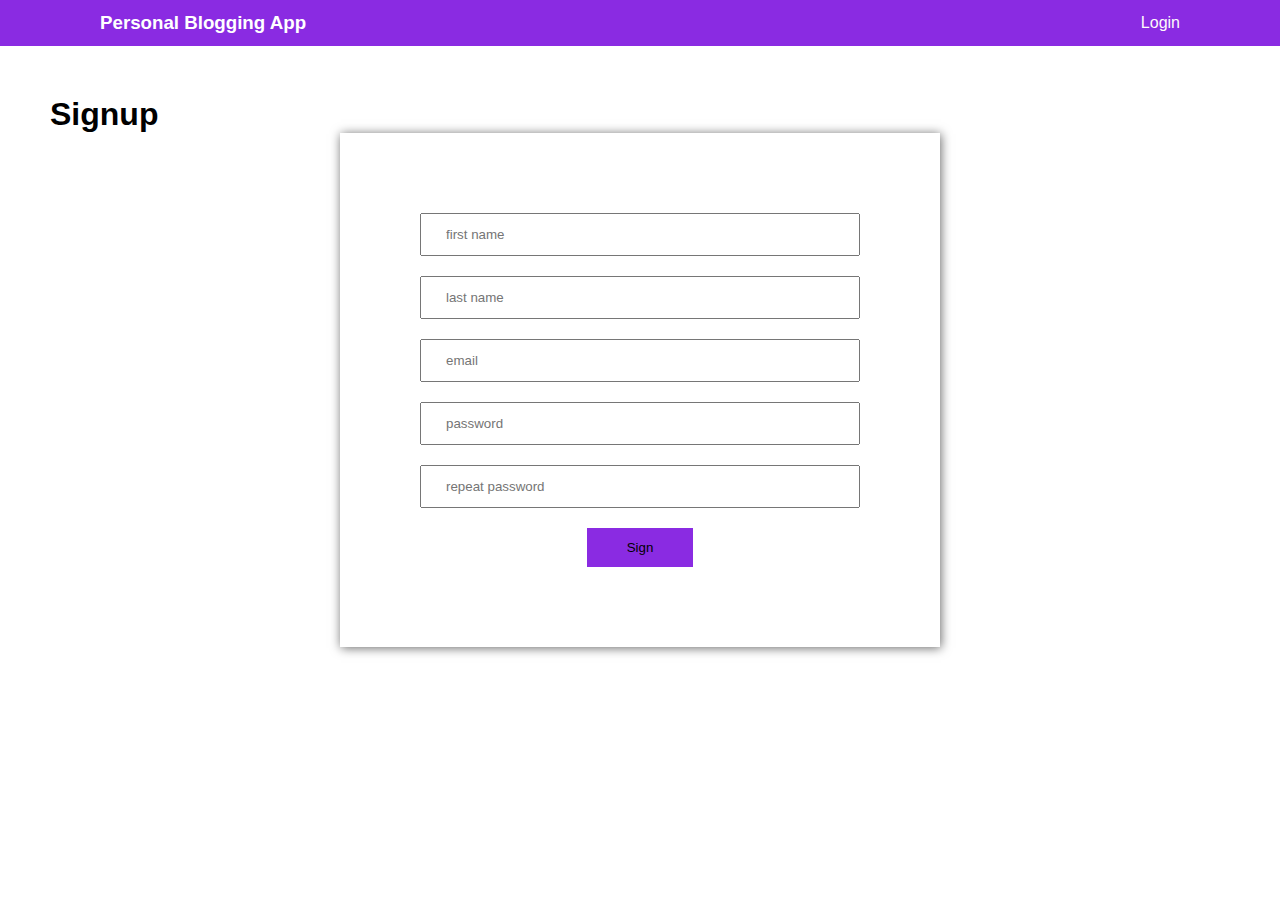
<file: index.html>
<!doctype html>
<html lang="en">

<head>
  <meta charset="utf-8">
  <meta name="viewport" content="width=device-width, initial-scale=1">
  <title>Bootstrap demo</title>
  <link rel="stylesheet" href="style.css">
</head>

<body>
  <div class="first">
    <h3>Personal Blogging App</h3>
    <a style="color: rgb(255, 250, 250); text-decoration: none;" href="./login.html">Login</a>
  </div>

  <div class="second">
    <h1>Signup</h1>
   
     <div class="styles-inner" style="max-width: 600px; width: 100%; display: flex;gap:20px; margin: 0 auto;padding:80px ;box-shadow: 1px 1px 10px rgba(0, 0, 0, 0.595); flex-direction: column; align-items: center;">
    <input type="text" style="width: 100%; padding: 12px 24px;" placeholder="first name">
    <input type="text" style="width: 100%; padding: 12px 24px;" placeholder="last name">
    <input type="text" style="width: 100%; padding: 12px 24px;" placeholder="email">
    <input type="text" style="width: 100%; padding: 12px 24px;" placeholder="password">
    <input type="text" style="width: 100%; padding: 12px 24px;" placeholder="repeat password">
    <button style="padding: 12px 40px; background: blueviolet; border: 0px;">Sign</button>
  </div>


  </div>




</body>

</html>
</file>
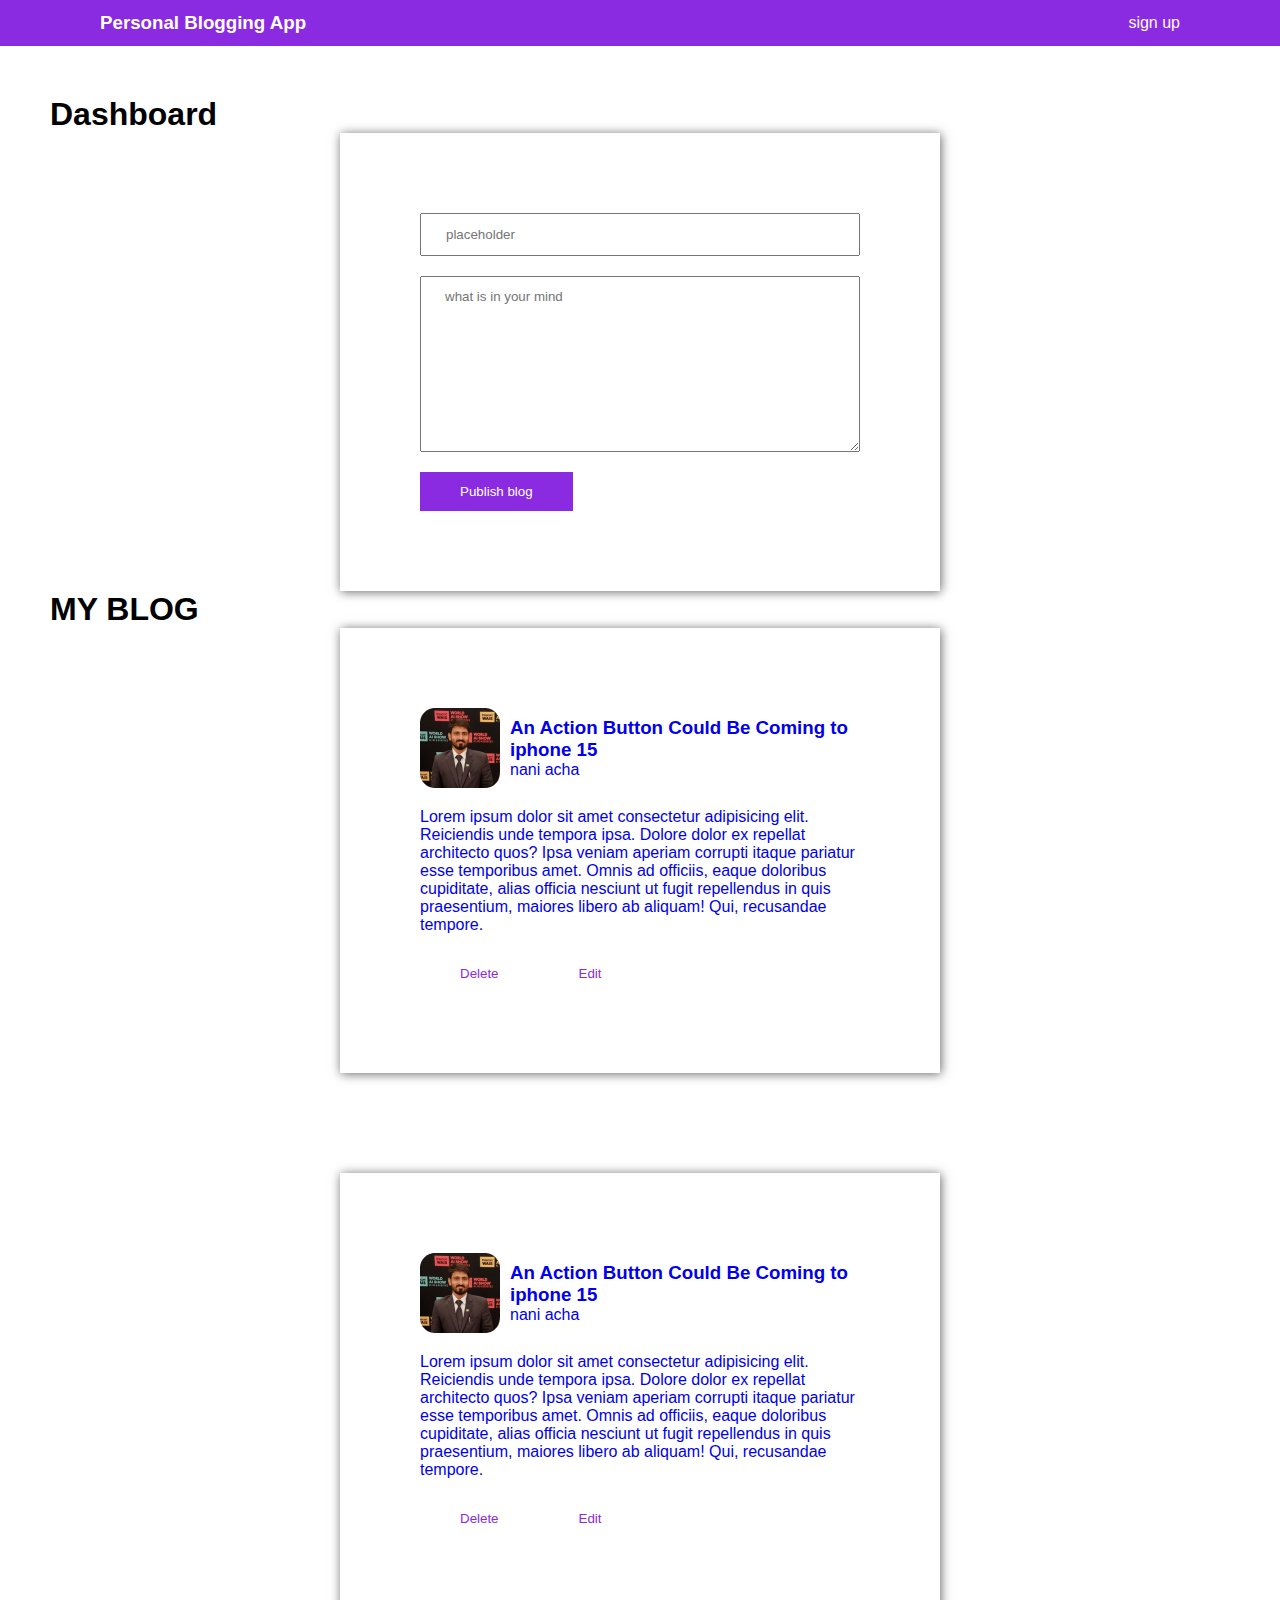
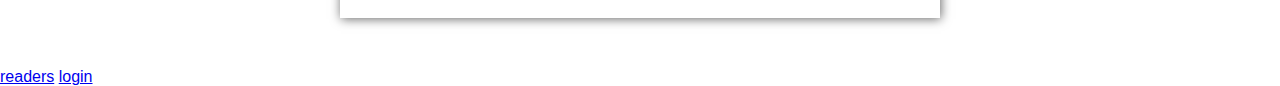
<file: dashboard.html>
<!DOCTYPE html>
<html lang="en">
  <head>
    <meta charset="utf-8" />
    <meta name="viewport" content="width=device-width, initial-scale=1" />
    <title>Bootstrap demo</title>
    <link rel="stylesheet" href="style.css" />
  </head>

  <body>
    <div class="first">
      <h3>Personal Blogging App</h3>
      <a
        style="color: rgb(255, 250, 250); text-decoration: none"
        href="./signup.html"
        >sign up</a
      >
    </div>

    <div class="second">
      <h1>Dashboard</h1>

      <div
        class="styles-inner"
        style="
          max-width: 600px;
          width: 100%;
          display: flex;
          gap: 20px;
          margin: 0 auto;
          padding: 80px;
          box-shadow: 1px 1px 10px rgba(0, 0, 0, 0.595);
          flex-direction: column;
          align-items: start;
        "
      >
        <input
          type="text"
          style="width: 100%; padding: 12px 24px"
          placeholder="placeholder"
        />
        <!-- <input type="text" style="width: 100%; padding: 12px 24px;" placeholder="password"> -->
        <textarea
          name=""
          id=""
          cols="30"
          rows="10"
          type="text"
          style="width: 100%; padding: 12px 24px"
          placeholder="what is in your mind"
        ></textarea>
        <button
          style="
            padding: 12px 40px;
            background: blueviolet;
            border: 0px;
            color: white;
          "
        >
          Publish blog
        </button>
      </div>
      <h1>MY BLOG</h1>

      <div style="display: flex; flex-direction: column; gap: 100px">
        <a
          href="./profile.html"
          class="styles-inner"
          style="
            max-width: 600px;
            width: 100%;
            display: flex;
            gap: 20px;
            text-decoration: none;

            margin: 0 auto;
            padding: 80px;
            box-shadow: 1px 1px 10px rgba(0, 0, 0, 0.595);
            flex-direction: column;
            align-items: start;
          "
        >
          <div style="display: flex; align-items: center; gap: 10px">
            <img src="./profile 4.png" alt="side-img" />
            <div>
              <h3>An Action Button Could Be Coming to iphone 15</h3>
              <p>nani acha</p>
            </div>
          </div>
          <p>
            Lorem ipsum dolor sit amet consectetur adipisicing elit. Reiciendis
            unde tempora ipsa. Dolore dolor ex repellat architecto quos? Ipsa
            veniam aperiam corrupti itaque pariatur esse temporibus amet. Omnis
            ad officiis, eaque doloribus cupiditate, alias officia nesciunt ut
            fugit repellendus in quis praesentium, maiores libero ab aliquam!
            Qui, recusandae tempore.
          </p>
          <div style="display: flex">
            <button
              style="
                padding: 12px 40px;
                background: transparent;
                border: 0px;
                color: blueviolet;
              "
            >
              Delete
            </button>
            <button
              style="
                padding: 12px 40px;
                background: transparent;
                border: 0px;
                color: blueviolet;
              "
            >
              Edit
            </button>
          </div>
        </a>
        <a
          href="./profile.html"
          class="styles-inner"
          style="
            max-width: 600px;
            width: 100%;
            display: flex;
            gap: 20px;
            margin: 0 auto;
            padding: 80px;
            box-shadow: 1px 1px 10px rgba(0, 0, 0, 0.595);
            flex-direction: column;
            align-items: start;
            text-decoration: none;
          "
        >
          <div style="display: flex; align-items: center; gap: 10px">
            <img src="./profile 4.png" alt="side-img" />
            <div>
              <h3>An Action Button Could Be Coming to iphone 15</h3>
              <p>nani acha</p>
            </div>
          </div>
          <p>
            Lorem ipsum dolor sit amet consectetur adipisicing elit. Reiciendis
            unde tempora ipsa. Dolore dolor ex repellat architecto quos? Ipsa
            veniam aperiam corrupti itaque pariatur esse temporibus amet. Omnis
            ad officiis, eaque doloribus cupiditate, alias officia nesciunt ut
            fugit repellendus in quis praesentium, maiores libero ab aliquam!
            Qui, recusandae tempore.
          </p>
          <div style="display: flex">
            <button
              style="
                padding: 12px 40px;
                background: transparent;
                border: 0px;
                color: blueviolet;
              "
            >
              Delete
            </button>
            <button
              style="
                padding: 12px 40px;
                background: transparent;
                border: 0px;
                color: blueviolet;
              "
            >
              Edit
            </button>
          </div>
        </a>
      </div>
    </div>
    <a href="readers.html">readers</a>
    <a href="login.html">login</a>
  </body>
</html>
</file>
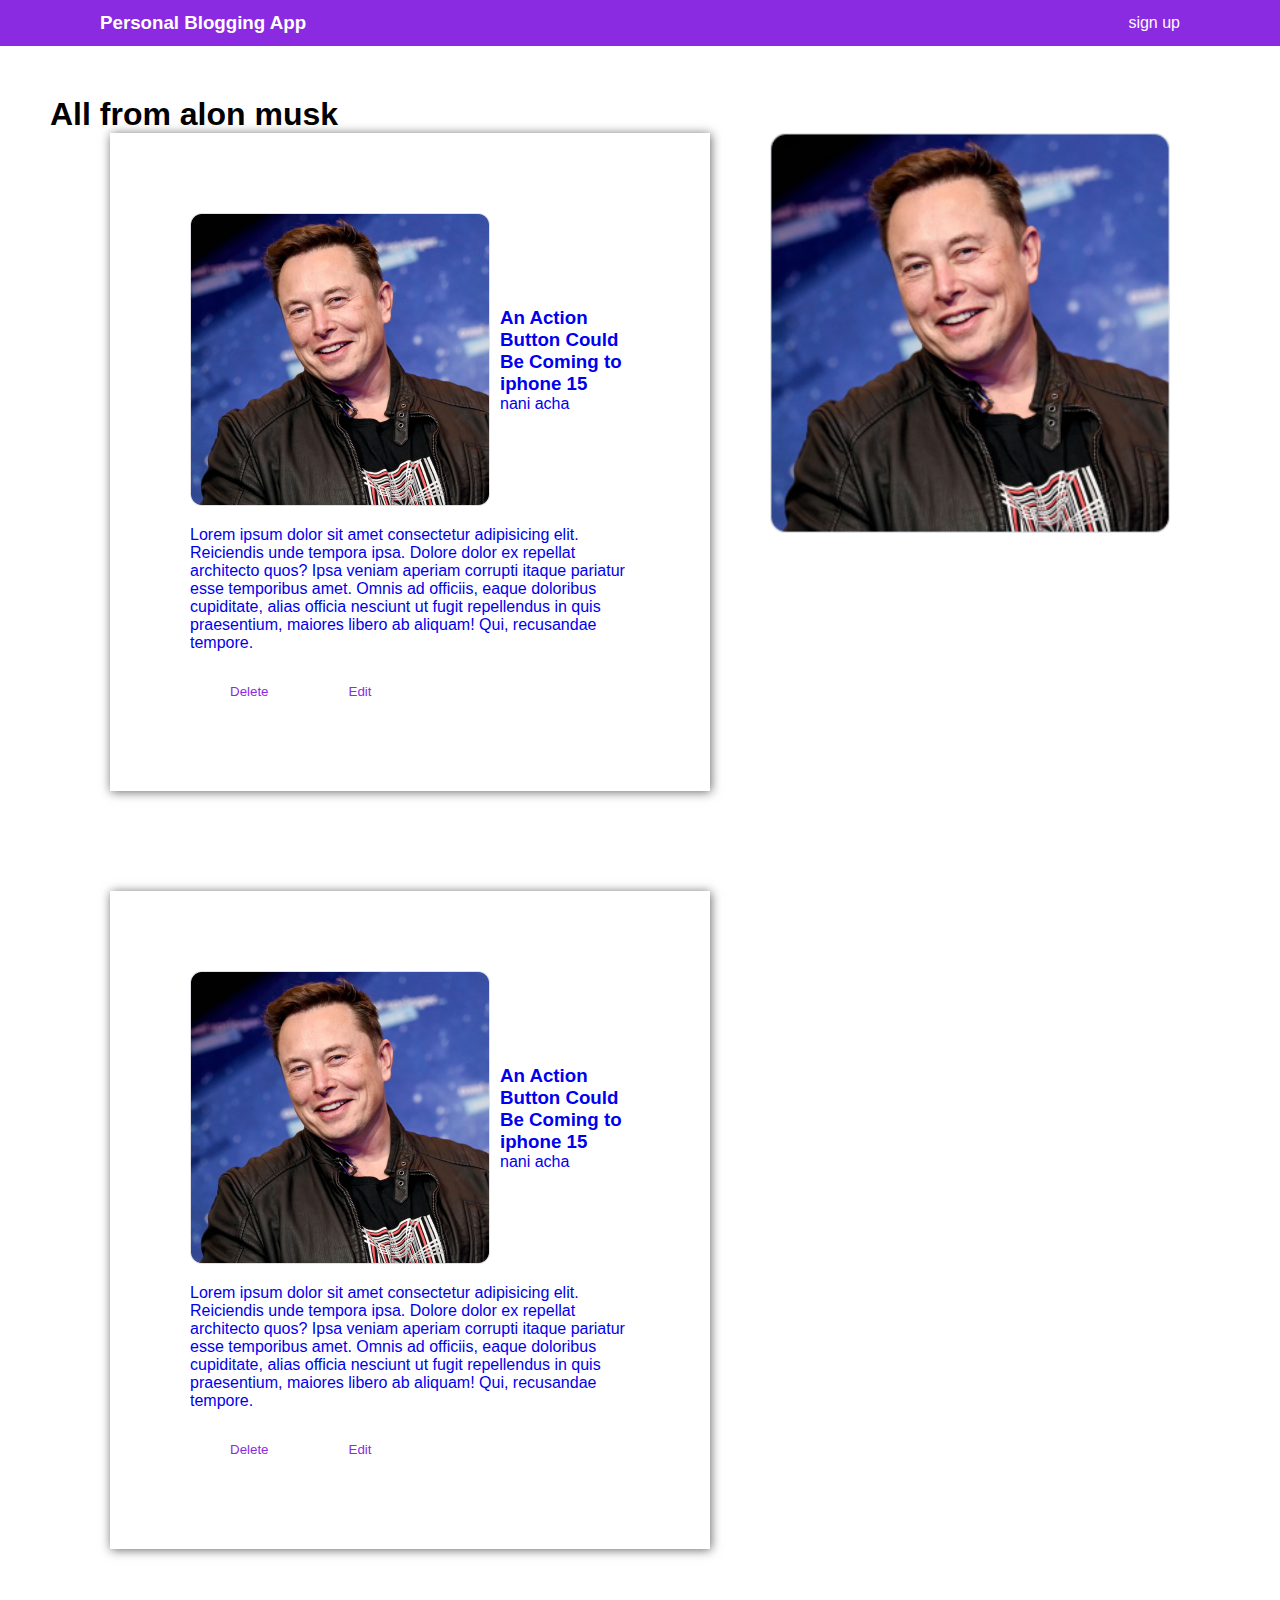
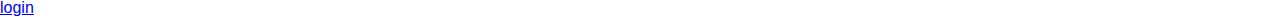
<file: elon.html>
<!DOCTYPE html>
<html lang="en">
  <head>
    <meta charset="utf-8" />
    <meta name="viewport" content="width=device-width, initial-scale=1" />
    <title>Bootstrap demo</title>
    <link rel="stylesheet" href="style.css" />
  </head>

  <body>
    <div class="first">
      <h3>Personal Blogging App</h3>
      <a
        style="color: rgb(255, 250, 250); text-decoration: none"
        href="./signup.html"
        >sign up</a
      >
    </div>

    <div class="second">
      <h1>All from alon musk</h1>
      <div style="display: flex; justify-content: center; gap: 60px">
        <div style="display: flex; flex-direction: column; gap: 100px">
          <a
            href="./profile.html"
            class="styles-inner"
            style="
              max-width: 600px;
              width: 100%;
              display: flex;
              gap: 20px;
              text-decoration: none;

              margin: 0 auto;
              padding: 80px;
              box-shadow: 1px 1px 10px rgba(0, 0, 0, 0.595);
              flex-direction: column;
              align-items: start;
            "
          >
            <div style="display: flex; align-items: center; gap: 10px">
              <img src="./profile 1 (1).png" alt="side-img" />
              <div>
                <h3>An Action Button Could Be Coming to iphone 15</h3>
                <p>nani acha</p>
              </div>
            </div>
            <p>
              Lorem ipsum dolor sit amet consectetur adipisicing elit.
              Reiciendis unde tempora ipsa. Dolore dolor ex repellat architecto
              quos? Ipsa veniam aperiam corrupti itaque pariatur esse temporibus
              amet. Omnis ad officiis, eaque doloribus cupiditate, alias officia
              nesciunt ut fugit repellendus in quis praesentium, maiores libero
              ab aliquam! Qui, recusandae tempore.
            </p>
            <div style="display: flex">
              <button
                style="
                  padding: 12px 40px;
                  background: transparent;
                  border: 0px;
                  color: blueviolet;
                "
              >
                Delete
              </button>
              <button
                style="
                  padding: 12px 40px;
                  background: transparent;
                  border: 0px;
                  color: blueviolet;
                "
              >
                Edit
              </button>
            </div>
          </a>
          <a
            href="./profile.html"
            class="styles-inner"
            style="
              max-width: 600px;
              width: 100%;
              display: flex;
              gap: 20px;
              margin: 0 auto;
              padding: 80px;
              box-shadow: 1px 1px 10px rgba(0, 0, 0, 0.595);
              flex-direction: column;
              align-items: start;
              text-decoration: none;
            "
          >
            <div style="display: flex; align-items: center; gap: 10px">
              <img src="./profile 1 (1).png " alt="side-img" />
              <div>
                <h3>An Action Button Could Be Coming to iphone 15</h3>
                <p>nani acha</p>
              </div>
            </div>
            <p>
              Lorem ipsum dolor sit amet consectetur adipisicing elit.
              Reiciendis unde tempora ipsa. Dolore dolor ex repellat architecto
              quos? Ipsa veniam aperiam corrupti itaque pariatur esse temporibus
              amet. Omnis ad officiis, eaque doloribus cupiditate, alias officia
              nesciunt ut fugit repellendus in quis praesentium, maiores libero
              ab aliquam! Qui, recusandae tempore.
            </p>
            <div style="display: flex">
              <button
                style="
                  padding: 12px 40px;
                  background: transparent;
                  border: 0px;
                  color: blueviolet;
                "
              >
                Delete
              </button>
              <button
                style="
                  padding: 12px 40px;
                  background: transparent;
                  border: 0px;
                  color: blueviolet;
                "
              >
                Edit
              </button>
            </div>
          </a>
        </div>
        <img
          src="./profile 1 (1).png"
          style="height: 400px; width: 400px"
          alt=""
        />
      </div>
    </div>

    <a href="login.html">login</a>
  </body>
</html>
</file>
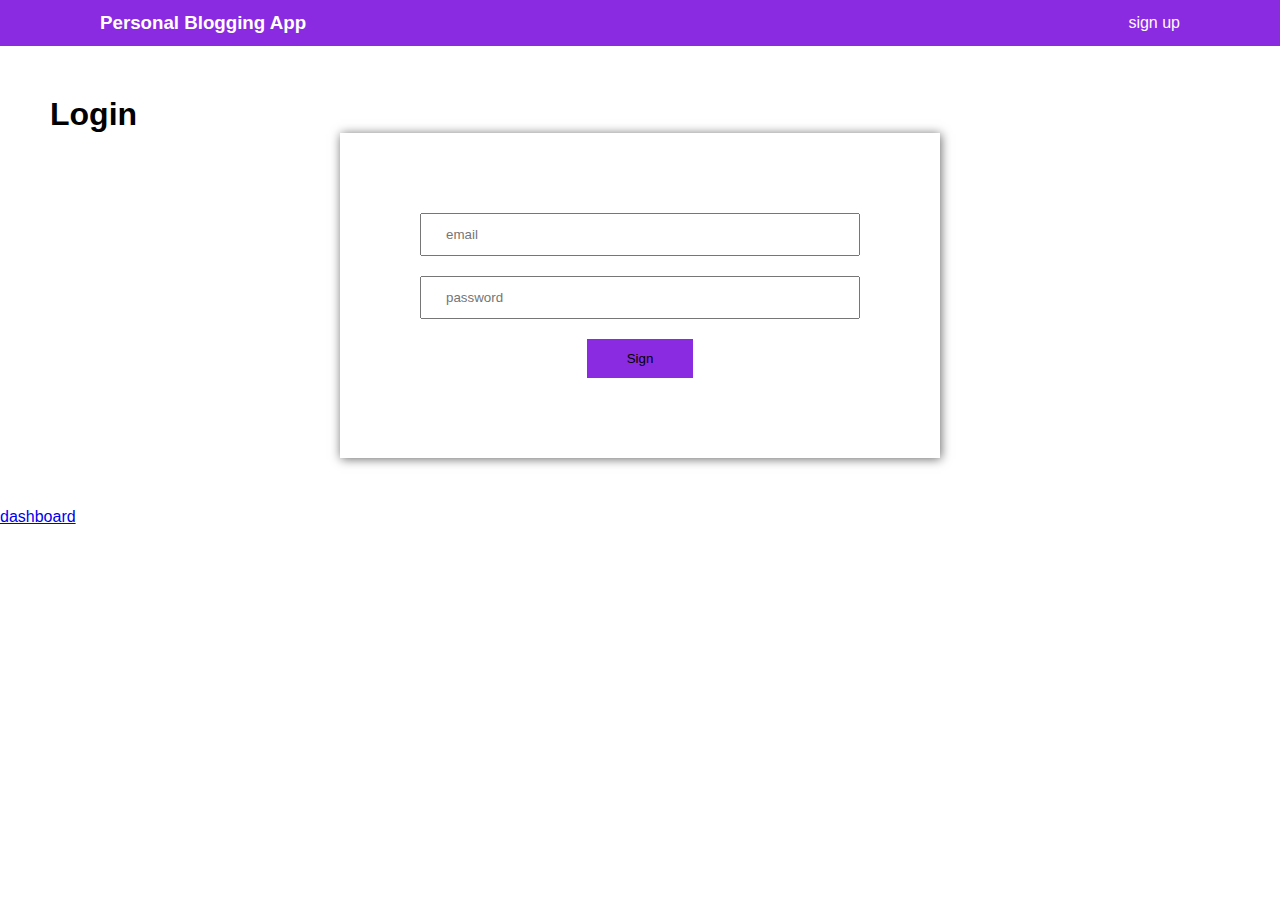
<file: login.html>
<!doctype html>
<html lang="en">

<head>
  <meta charset="utf-8">
  <meta name="viewport" content="width=device-width, initial-scale=1">
  <title>Bootstrap demo</title>
  <link rel="stylesheet" href="style.css">
</head>

<body>
  <div class="first">
    <h3>Personal Blogging App</h3>
    <a style="color: rgb(255, 250, 250); text-decoration: none;" href="./signup.html">sign up</a>
  </div>

  <div class="second">
    <h1>Login</h1>
   
     <div class="styles-inner" style="max-width: 600px; width: 100%; display: flex;gap:20px; margin: 0 auto;padding:80px ;box-shadow: 1px 1px 10px rgba(0, 0, 0, 0.595); flex-direction: column; align-items: center;">
    <input type="text" style="width: 100%; padding: 12px 24px;" placeholder="email">
    <input type="text" style="width: 100%; padding: 12px 24px;" placeholder="password">
    <button style="padding: 12px 40px; background: blueviolet; border: 0px;">Sign</button>
  </div>


  </div>

<a href="dashboard.html">dashboard</a>


</body>

</html>
</file>
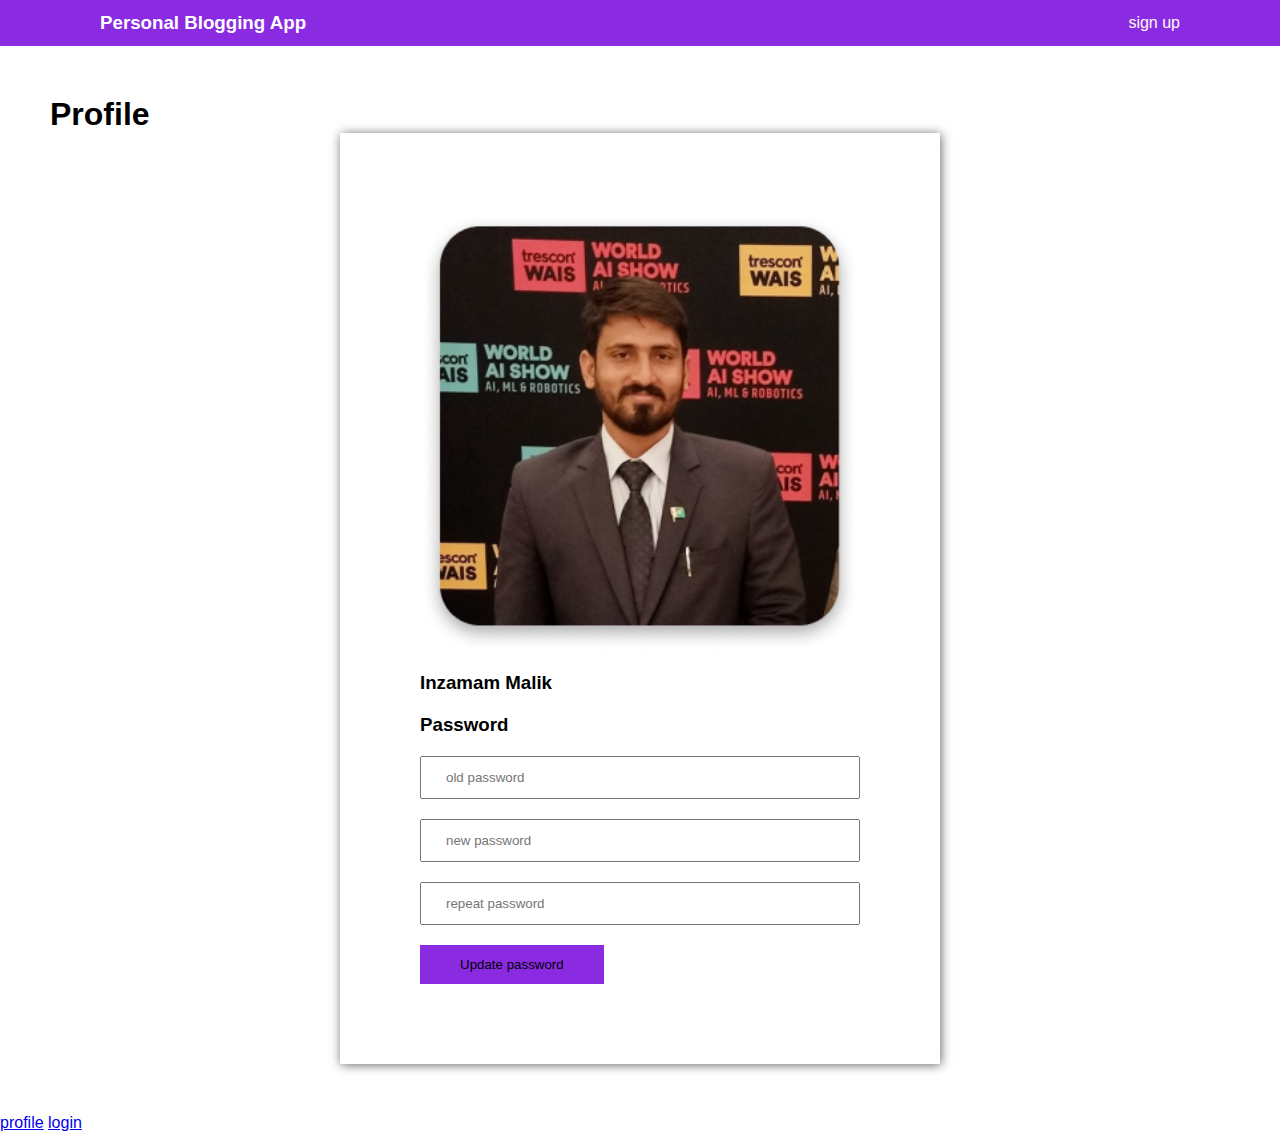
<file: profile.html>
<!DOCTYPE html>
<html lang="en">
  <head>
    <meta charset="utf-8" />
    <meta name="viewport" content="width=device-width, initial-scale=1" />
    <title>Bootstrap demo</title>
    <link rel="stylesheet" href="style.css" />
  </head>

  <body>
    <div class="first">
      <h3>Personal Blogging App</h3>
      <a
        style="color: rgb(255, 250, 250); text-decoration: none"
        href="./signup.html"
        >sign up</a
      >
    </div>

    <div class="second">
      <h1>Profile</h1>

      <div
        style="
          max-width: 600px;
          width: 100%;
          display: flex;
          gap: 20px;
          margin: 0 auto;
          padding: 80px;
          box-shadow: 1px 1px 10px rgba(0, 0, 0, 0.595);
          flex-direction: column;
          align-items: start;
        "
      >
        <img src="./profile 1.png" alt="" style="width: 100%" />
        <h3>Inzamam Malik</h3>
        <h3>Password</h3>

        <input
          type="text"
          style="width: 100%; padding: 12px 24px"
          placeholder="old password"
        />

        <input
          type="text"
          style="width: 100%; padding: 12px 24px"
          placeholder="new password"
        />

        <input
          type="text"
          style="width: 100%; padding: 12px 24px"
          placeholder="repeat password"
        />
        <button style="padding: 12px 40px; background: blueviolet; border: 0px">
          Update password
        </button>
      </div>
    </div>
<a href="profile.html">profile</a>
    <a href="login.html">login</a>
  </body>
</html>
</file>
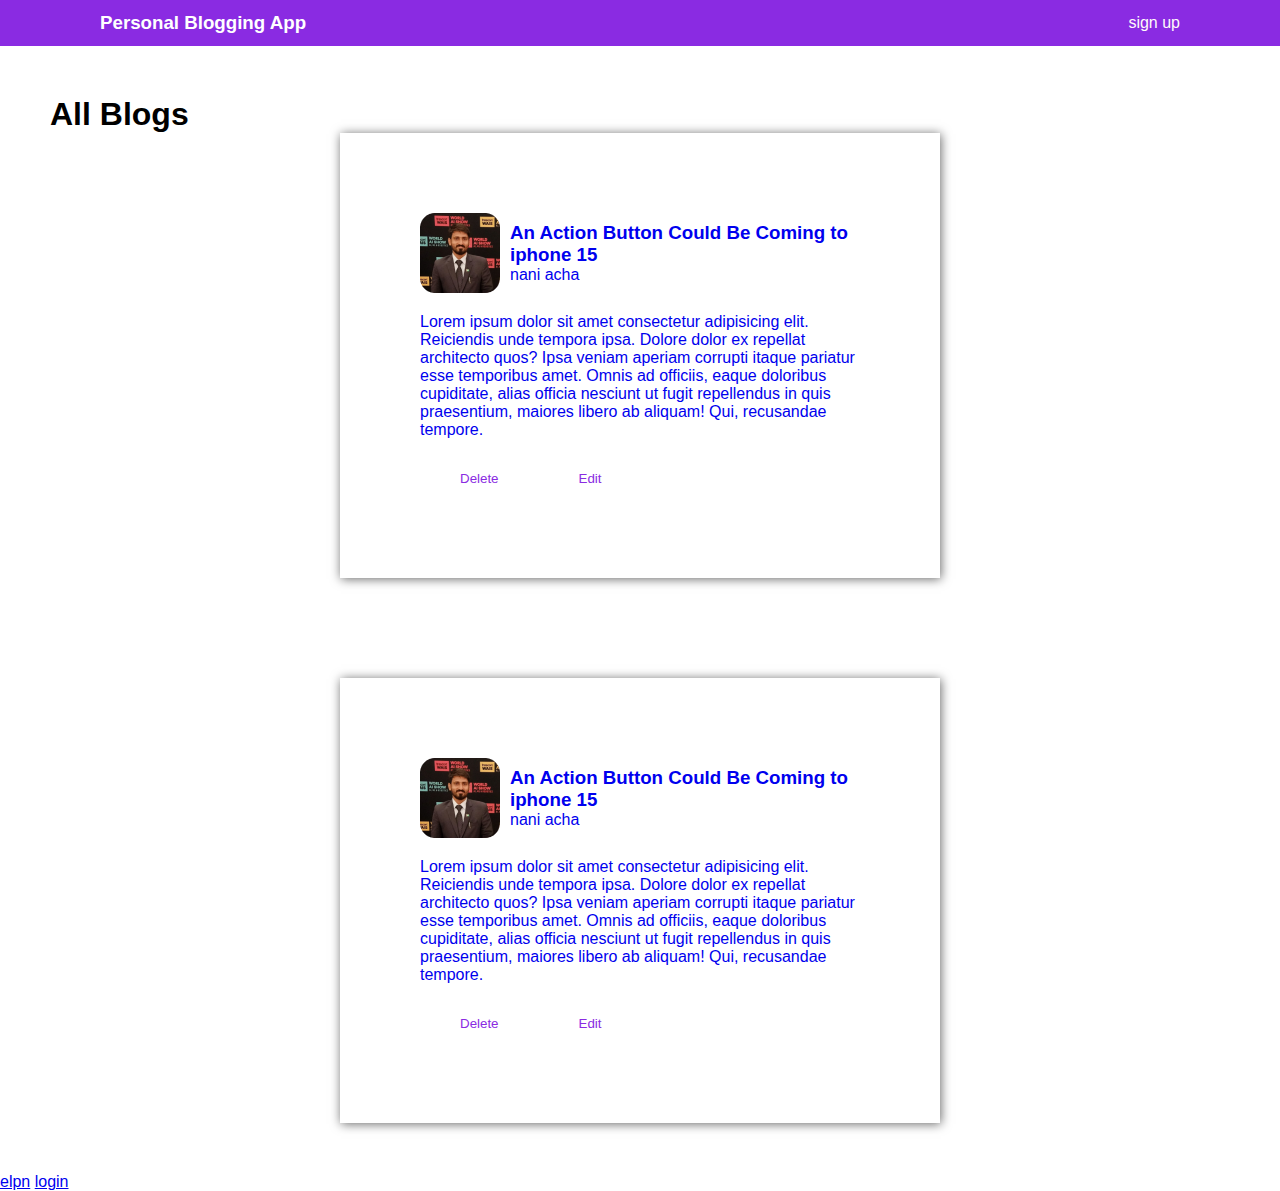
<file: readers.html>
<!DOCTYPE html>
<html lang="en">
  <head>
    <meta charset="utf-8" />
    <meta name="viewport" content="width=device-width, initial-scale=1" />
    <title>Bootstrap demo</title>
    <link rel="stylesheet" href="style.css" />
  </head>

  <body>
    <div class="first">
      <h3>Personal Blogging App</h3>
      <a
        style="color: rgb(255, 250, 250); text-decoration: none"
        href="./signup.html"
        >sign up</a
      >
    </div>

    <div class="second">
      <h1>All Blogs</h1>

      <div style="display: flex; flex-direction: column; gap: 100px">
        <a
          href="./profile.html"
          class="styles-inner"
          style="
            max-width: 600px;
            width: 100%;
            display: flex;
            gap: 20px;
            text-decoration: none;

            margin: 0 auto;
            padding: 80px;
            box-shadow: 1px 1px 10px rgba(0, 0, 0, 0.595);
            flex-direction: column;
            align-items: start;
          "
        >
          <div style="display: flex; align-items: center; gap: 10px">
            <img src="./profile 4.png" alt="side-img" />
            <div>
              <h3>An Action Button Could Be Coming to iphone 15</h3>
              <p>nani acha</p>
            </div>
          </div>
          <p>
            Lorem ipsum dolor sit amet consectetur adipisicing elit. Reiciendis
            unde tempora ipsa. Dolore dolor ex repellat architecto quos? Ipsa
            veniam aperiam corrupti itaque pariatur esse temporibus amet. Omnis
            ad officiis, eaque doloribus cupiditate, alias officia nesciunt ut
            fugit repellendus in quis praesentium, maiores libero ab aliquam!
            Qui, recusandae tempore.
          </p>
          <div style="display: flex">
            <button
              style="
                padding: 12px 40px;
                background: transparent;
                border: 0px;
                color: blueviolet;
              "
            >
              Delete
            </button>
            <button
              style="
                padding: 12px 40px;
                background: transparent;
                border: 0px;
                color: blueviolet;
              "
            >
              Edit
            </button>
          </div>
        </a>
        <a
          href="./profile.html"
          class="styles-inner"
          style="
            max-width: 600px;
            width: 100%;
            display: flex;
            gap: 20px;
            margin: 0 auto;
            padding: 80px;
            box-shadow: 1px 1px 10px rgba(0, 0, 0, 0.595);
            flex-direction: column;
            align-items: start;
            text-decoration: none;
          "
        >
          <div style="display: flex; align-items: center; gap: 10px">
            <img src="./profile 4.png" alt="side-img" />
            <div>
              <h3>An Action Button Could Be Coming to iphone 15</h3>
              <p>nani acha</p>
            </div>
          </div>
          <p>
            Lorem ipsum dolor sit amet consectetur adipisicing elit. Reiciendis
            unde tempora ipsa. Dolore dolor ex repellat architecto quos? Ipsa
            veniam aperiam corrupti itaque pariatur esse temporibus amet. Omnis
            ad officiis, eaque doloribus cupiditate, alias officia nesciunt ut
            fugit repellendus in quis praesentium, maiores libero ab aliquam!
            Qui, recusandae tempore.
          </p>
          <div style="display: flex">
            <button
              style="
                padding: 12px 40px;
                background: transparent;
                border: 0px;
                color: blueviolet;
              "
            >
              Delete
            </button>
            <button
              style="
                padding: 12px 40px;
                background: transparent;
                border: 0px;
                color: blueviolet;
              "
            >
              Edit
            </button>
          </div>
        </a>
      </div>
    </div>
<a href="elon.html">elpn</a>
    <a href="login.html">login</a>
  </body>
</html>
</file>
<file: style.css>
* {
    margin: 0px;
    padding: 0px;
    box-sizing: border-box;
font-family: sans-serif;
}

.first {
    /* padding: 0 10px; */
    padding-right: 100px;
    background-color: blueviolet;
    padding-left: 100px;
    color: white;
    display: flex;
    padding-top: 12px;
    padding-bottom: 12px;
    justify-content: space-between;
    align-items: center;
}


.second{
background-color: rgb(255, 255, 255);
padding:50px;


}

.styles-inner input:focus{
  border: 1px solid rgb(232, 70, 232);
  box-shadow: 1px 1px 10px rgba(128, 0, 128, 0.353);
}
.styles-inner textarea:focus{
  border: 1px solid rgb(232, 70, 232);
  box-shadow: 1px 1px 10px rgba(128, 0, 128, 0.353);
}
</file>
